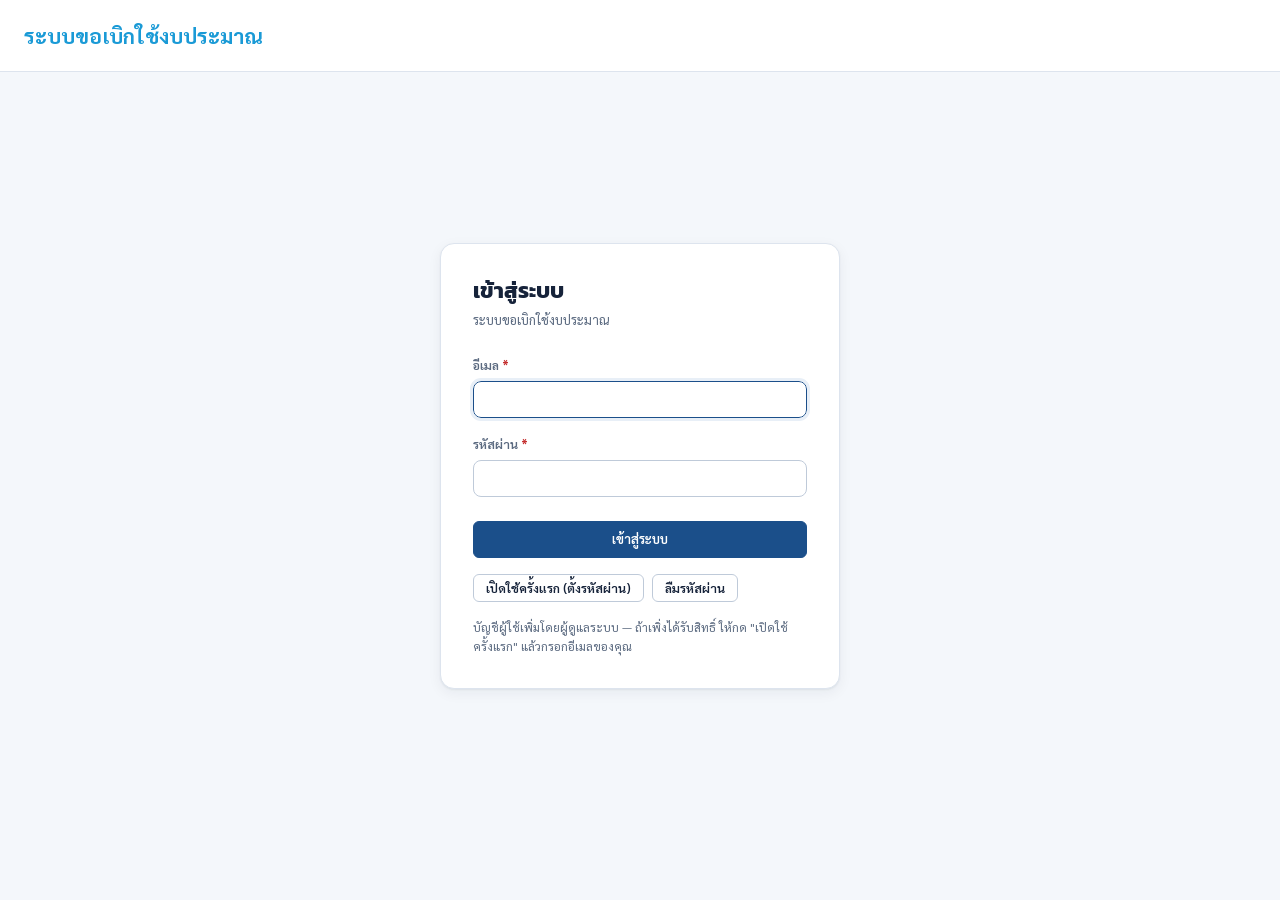
<file: index.html>
<!doctype html>
<html lang="th" data-theme="light">
<head>
  <meta charset="utf-8">
  <meta name="viewport" content="width=device-width, initial-scale=1">
  <title>ระบบขอเบิกใช้งบประมาณ</title>
  <!-- เปลี่ยนเลขนี้ (และ ?v= ด้านล่าง) ทุกครั้งที่ขึ้นเว็บ เพื่อให้เบราว์เซอร์โหลดเวอร์ชันใหม่เอง -->
  <meta name="app-version" content="2026.11.20-1">
  <link rel="preconnect" href="https://fonts.googleapis.com">
  <link rel="preconnect" href="https://fonts.gstatic.com" crossorigin>
  <link rel="stylesheet" href="https://fonts.googleapis.com/css2?family=Kanit:wght@400;500;600;700&family=Sarabun:wght@400;500;600;700&family=IBM+Plex+Mono:wght@400;500;600&display=swap">
  <link rel="stylesheet" href="css/style.css?v=2026.11.20-1">
</head>
<body>
  <header class="topbar no-print">
    <button type="button" class="icon-btn menu-toggle" id="menuToggle" aria-label="เปิดเมนู" aria-expanded="false">
      <svg viewBox="0 0 24 24" width="22" height="22" aria-hidden="true"><path d="M4 7h16M4 12h16M4 17h16" stroke="currentColor" stroke-width="2" stroke-linecap="round"/></svg>
    </button>
    <a class="brand" href="#/">ระบบขอเบิกใช้งบประมาณ</a>
    <div class="user-menu">
      <button type="button" class="user-btn" id="userBtn" aria-haspopup="menu" aria-expanded="false">
        <span class="avatar" aria-hidden="true">
          <svg viewBox="0 0 24 24" width="18" height="18"><circle cx="12" cy="8" r="4" fill="none" stroke="currentColor" stroke-width="1.8"/><path d="M4.5 20c1.2-3.6 4-5.5 7.5-5.5s6.3 1.9 7.5 5.5" fill="none" stroke="currentColor" stroke-width="1.8" stroke-linecap="round"/></svg>
        </span>
        <span class="user-text"><strong id="userName"></strong><small id="userPos"></small></span>
        <svg class="chevron" viewBox="0 0 24 24" width="16" height="16" aria-hidden="true"><path d="M6 9l6 6 6-6" fill="none" stroke="currentColor" stroke-width="2" stroke-linecap="round" stroke-linejoin="round"/></svg>
      </button>
      <div class="user-dropdown" id="userMenu" role="menu" hidden></div>
    </div>
  </header>
  <div class="layout">
    <aside class="sidebar no-print" id="sidebar">
      <div class="nav-label">NAVIGATION</div>
      <nav id="nav"></nav>
      <p class="sidebar-note">ต้นแบบเวอร์ชันใหม่ (v2) — ข้อมูลเก็บในเบราว์เซอร์นี้เท่านั้น · <a href="v1/">เปิดเวอร์ชันเดิม</a></p>
    </aside>
    <main id="app"></main>
  </div>
  <script src="js/config.js?v=2026.11.20-1"></script>
  <script src="js/remote.js?v=2026.11.20-1"></script>
  <script src="js/app.js?v=2026.11.20-1"></script>
</body>
</html>
</file>
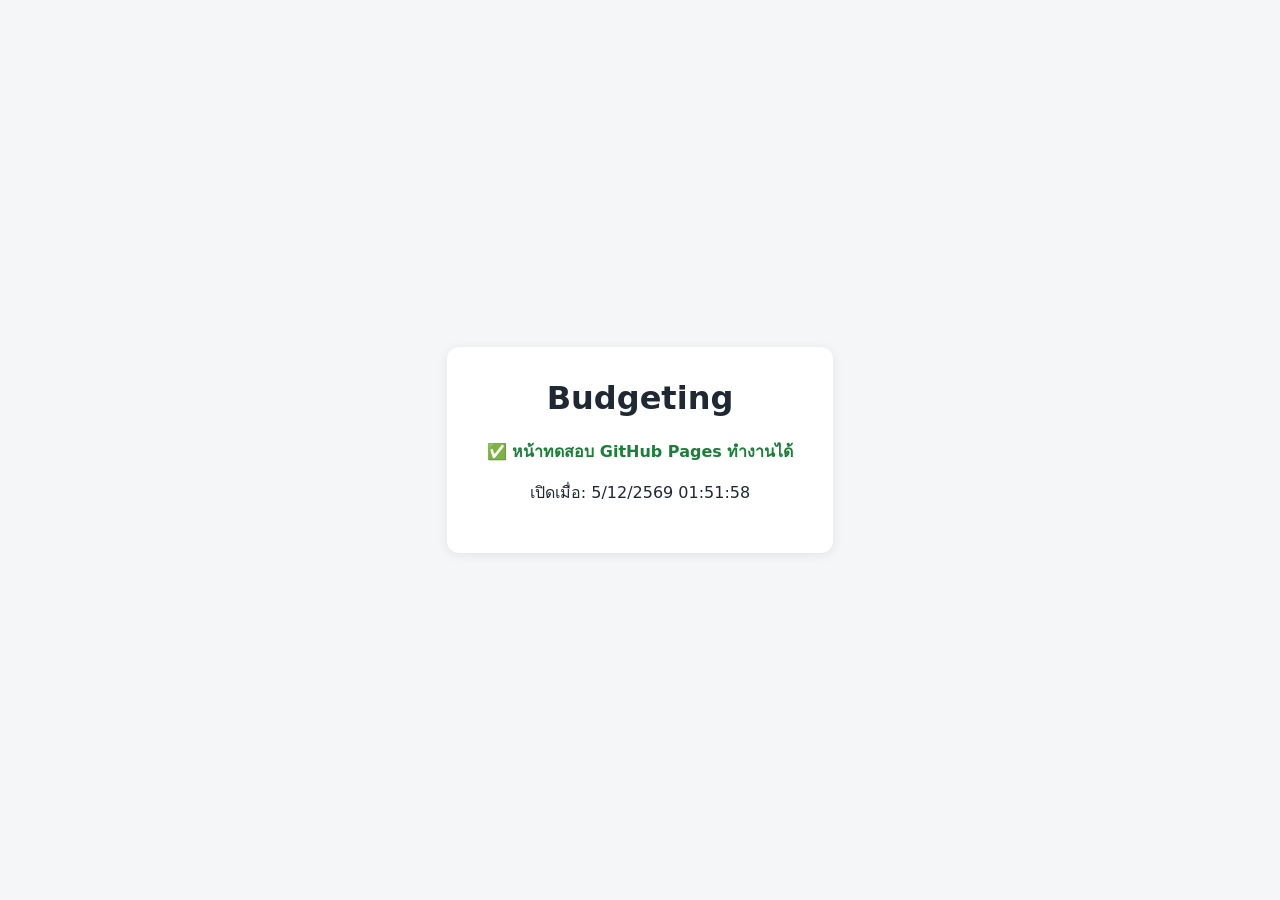
<file: test.html>
<!doctype html>
<html lang="th">
<head>
  <meta charset="utf-8">
  <meta name="viewport" content="width=device-width, initial-scale=1">
  <title>Budgeting Test Page</title>
  <style>
    body { font-family: system-ui, sans-serif; margin: 0; min-height: 100vh; display: grid; place-items: center; background: #f4f6f8; color: #1f2933; }
    main { background: #fff; padding: 2rem 2.5rem; border-radius: 12px; box-shadow: 0 2px 12px rgba(0,0,0,.08); text-align: center; }
    h1 { margin-top: 0; }
    .ok { color: #1a7f37; font-weight: 600; }
  </style>
</head>
<body>
  <main>
    <h1>Budgeting</h1>
    <p class="ok">✅ หน้าทดสอบ GitHub Pages ทำงานได้</p>
    <p id="time"></p>
  </main>
  <script>
    document.getElementById('time').textContent = 'เปิดเมื่อ: ' + new Date().toLocaleString('th-TH');
  </script>
</body>
</html>
</file>
<file: css/style.css>
/*
 * Design tokens — ภาษาออกแบบตาม docs/STYLE.md (ธีมสว่างอย่างเดียว)
 * - ฟอนต์: Sarabun เนื้อความ · Kanit หัวข้อ/ตัวเลขเด่น · IBM Plex Mono รหัส
 * - ตัวอักษร: ชื่อหน้า 22px · หัวข้อย่อย 18px · หัวแผง 16.5px · เนื้อหา/ตาราง/เมนู 13px · ป้ายเล็ก 12px
 * - ระยะห่าง: 8-point grid (4 / 8 / 12 / 16 / 24 / 32 / 48px)
 * ห้ามใช้ hex ตรงๆ ใน component ใหม่ถ้ามี token — ต้องการสีใหม่ให้ถามผู้ใช้ก่อน
 */
:root {
  /* สีหลัก (ชื่อตามคู่มือ + ชื่อเดิมของไฟล์นี้ชี้ไปที่ค่าเดียวกัน) */
  --paper: #F4F7FB;
  --surface: #FFFFFF;
  --surface-2: #EDF2F8;
  --ink: #16233A;
  --ink-soft: #5B6A80;
  --line: #DDE4EE;
  --line-strong: #BFCAD9;
  --brand: #1B4F8A;
  --brand-soft: #E8EFF7;
  --decision: #8E6B1C;
  --decision-soft: #F6EFDC;
  --shadow: 0 1px 2px rgba(22, 35, 58, .06), 0 4px 14px rgba(22, 35, 58, .06);
  /* สีประจำสาย (ใช้เป็นแท็ก) */
  --rd: #1B4F8A;
  --prod: #0E6E7F;
  --main-dept: #6B4FA0;
  /* app shell: เมนูซ้ายที่เลือก ไอคอนผู้ใช้ ปุ่มกลับ ชื่อระบบ */
  --app-accent: #2563EB;
  --app-accent-soft: #EAF1FE;
  --app-brand-text: #1A9AD6;
  /* สีสถานะ (ป้าย pill) */
  --ok: #15803D;
  --ok-bg: #E3F6EC;
  --warn: #B45309;
  --warn-bg: #FFF1D6;
  --bad: #C53030;
  --bad-bg: #FDE8E8;
  --danger: #9B2C2C;

  /* ชื่อเดิมที่ทั้งไฟล์ใช้อยู่ → map ไปที่ token ด้านบน */
  --bg: var(--paper);
  --heading: var(--ink);
  --text: var(--ink);
  --text-2: var(--ink-soft);
  --muted: var(--ink-soft);
  --border: var(--line);
  --border-strong: var(--line-strong);
  --primary: var(--brand);
  --primary-hover: var(--brand);
  --primary-soft: var(--brand-soft);
  --primary-text: #ffffff;
  --capex: var(--main-dept);
  --cbs: var(--prod);
  --used: var(--bad);
  --reserved: #e7a23b;
  --track: var(--surface-2);

  --font-body: "Sarabun", "Noto Sans Thai", sans-serif;
  --font-head: "Kanit", "Sarabun", "Noto Sans Thai", sans-serif;
  --font-mono: "IBM Plex Mono", ui-monospace, monospace;

  --fs-xs: 12px;
  --fs-sm: 12.5px;
  --fs-base: 13px;
  --fs-md: 16.5px;
  --fs-h2: 18px;
  --fs-lg: 22px;
  --fs-xl: 28px;

  --s-1: 4px;
  --s-2: 8px;
  --s-3: 12px;
  --s-4: 16px;
  --s-5: 24px;
  --s-6: 32px;
  --s-7: 48px;

  --radius: 14px;
  --radius-sm: 8px;
  --radius-btn: 6px;
  --control-h: 37px;
  --sidebar-w: 216px;
  --topbar-h: 72px;
}

* { box-sizing: border-box; }
[hidden] { display: none !important; }
body {
  margin: 0;
  font-family: var(--font-body);
  font-size: var(--fs-base);
  line-height: 1.6;
  background: var(--bg);
  color: var(--text);
  -webkit-font-smoothing: antialiased;
}
a { color: var(--primary); }
strong { font-weight: 600; }

/* ---------- top bar ---------- */
.topbar {
  position: sticky; top: 0; z-index: 30;
  display: flex; align-items: center; gap: var(--s-3);
  height: var(--topbar-h); padding: 0 var(--s-5);
  background: var(--surface); border-bottom: 1px solid var(--border);
}
.brand { font-weight: 700; font-size: 18px; color: var(--brand); text-decoration: none; }
.icon-btn {
  display: none; background: none; border: 0; padding: var(--s-1); border-radius: var(--radius-sm); color: var(--text); cursor: pointer;
}
.icon-btn:hover { background: var(--surface-2); }
.user-menu { position: relative; margin-left: auto; }
.user-btn {
  display: flex; align-items: center; gap: var(--s-3); padding: var(--s-1) var(--s-2); border: 0; border-radius: var(--radius-sm);
  background: none; font: inherit; color: var(--text); cursor: pointer; text-align: left;
}
.user-btn:hover { background: var(--surface-2); }
.avatar { display: grid; place-items: center; width: 32px; height: 32px; border-radius: 50%; background: var(--primary-soft); color: var(--primary); }
.user-text { display: flex; flex-direction: column; line-height: 1.35; }
.user-text strong { font-size: var(--fs-sm); color: var(--heading); }
.user-text small { font-size: var(--fs-xs); color: var(--muted); }
.chevron { color: var(--muted); }
.user-dropdown {
  position: absolute; right: 0; top: calc(100% + var(--s-2)); min-width: 264px; padding: var(--s-2);
  background: var(--surface); border: 1px solid var(--border); border-radius: var(--radius);
  box-shadow: 0 12px 32px rgba(17, 24, 39, .1);
}
.user-dropdown .menu-label { padding: var(--s-1) var(--s-2); font-size: var(--fs-xs); color: var(--muted); }
.user-dropdown button {
  display: flex; flex-direction: column; width: 100%; padding: var(--s-2); border: 0; border-radius: var(--radius-sm);
  background: none; font: inherit; color: var(--text); text-align: left; cursor: pointer; line-height: 1.4;
}
.user-dropdown button:hover { background: var(--surface-2); }
.user-dropdown button[aria-checked="true"] { background: var(--primary-soft); }
.user-dropdown button small { color: var(--muted); font-size: var(--fs-xs); }
.user-dropdown hr { border: 0; border-top: 1px solid var(--border); margin: var(--s-2) 0; }
.user-dropdown .danger { color: var(--bad); flex-direction: row; }

/* ---------- layout ---------- */
.layout { display: flex; min-height: calc(100vh - var(--topbar-h)); }
.sidebar {
  flex: none; width: var(--sidebar-w); padding: var(--s-4) var(--s-3); background: var(--surface);
  border-right: 1px solid var(--border);
  position: sticky; top: var(--topbar-h); height: calc(100vh - var(--topbar-h)); overflow-y: auto;
  display: flex; flex-direction: column;
}
.nav-label { padding: 0 var(--s-3) var(--s-2); font-size: 11px; font-weight: 600; letter-spacing: .06em; color: var(--muted); }
#nav { display: flex; flex-direction: column; gap: var(--s-1); }
#nav a {
  display: flex; align-items: center; gap: var(--s-3); height: 40px; padding: 0 var(--s-3); border-radius: var(--radius-sm);
  color: var(--text-2); text-decoration: none;
}
#nav a svg { flex: none; color: var(--muted); }
#nav a > span { flex: 1; display: flex; align-items: center; gap: var(--s-2); min-width: 0; }
#nav a:hover { background: var(--surface-2); color: var(--text); }
#nav a.active { background: var(--primary-soft); color: var(--primary); font-weight: 600; }
#nav a.active svg { color: var(--primary); }
#nav .count {
  margin-left: auto; min-width: 20px; height: 20px; padding: 0 6px; border-radius: 999px; line-height: 20px;
  background: var(--bad); color: #fff; font-size: 11px; font-weight: 600; text-align: center;
}
.sidebar-note { margin: auto 0 0; padding: 0 var(--s-3); font-size: var(--fs-xs); color: var(--muted); line-height: 1.5; }

main { flex: 1; min-width: 0; padding: var(--s-6) var(--s-6) var(--s-7); }
.backdrop { display: none; }

/* ---------- headings ---------- */
h1, h2, h3 { color: var(--heading); line-height: 1.35; }
h1 { font-size: var(--fs-lg); font-weight: 700; margin: 0 0 var(--s-4); }
h2 { font-size: var(--fs-md); font-weight: 600; margin: var(--s-6) 0 var(--s-3); }
h3 { font-size: var(--fs-base); font-weight: 600; }
.page-head { display: flex; flex-wrap: wrap; justify-content: space-between; align-items: center; gap: var(--s-4); margin-bottom: var(--s-5); }
.page-head h1 { margin: 0; }
.pill {
  display: inline-block; padding: 2px var(--s-3); border-radius: 999px; font-size: var(--fs-xs);
  background: var(--surface-2); border: 1px solid var(--border); color: var(--text-2);
}
.muted { color: var(--muted); }
.right { text-align: right; }
.nowrap { white-space: nowrap; }
.center { text-align: center; }
.neg { color: var(--bad); font-weight: 600; }
.pos { color: var(--ok); font-weight: 600; }

/* ---------- tabs ---------- */
.tabs { display: flex; gap: var(--s-5); border-bottom: 1px solid var(--border); margin-bottom: var(--s-5); }
.tabs a {
  padding: var(--s-2) 0 var(--s-3); margin-bottom: -1px; text-decoration: none; color: var(--muted);
  font-size: var(--fs-base); font-weight: 500; border-bottom: 2px solid transparent;
}
.tabs a:hover { color: var(--text); }
.tabs a.active { color: var(--heading); font-weight: 600; border-bottom-color: var(--heading); }
.tabs .tab-count { font-size: var(--fs-xs); color: var(--muted); font-weight: 400; margin-left: var(--s-1); }

/* ---------- filter bar ---------- */
.filters { display: grid; gap: var(--s-4); grid-template-columns: repeat(3, minmax(0, 1fr)) auto; margin-bottom: var(--s-5); }
.input-wrap { position: relative; }
.input-wrap svg { position: absolute; top: 50%; transform: translateY(-50%); color: var(--muted); pointer-events: none; }
.input-wrap .lead { left: var(--s-3); }
.input-wrap .trail { right: var(--s-3); }
.input-wrap input { padding-left: 36px; }
.input-wrap select { padding-right: 36px; }

/* ---------- cards ---------- */
.card { background: var(--surface); border: 1px solid var(--border); border-radius: var(--radius); padding: var(--s-5); }
.grid { display: grid; gap: var(--s-5); grid-template-columns: repeat(auto-fill, minmax(304px, 1fr)); }
.stack > * + * { margin-top: var(--s-4); }

.budget-card { padding: 0; display: flex; flex-direction: column; overflow: hidden; }
.budget-card .card-head {
  display: flex; justify-content: space-between; align-items: flex-start; gap: var(--s-3);
  padding: var(--s-4) var(--s-5); border-bottom: 1px solid var(--border);
}
.budget-card h3 { margin: 0; font-size: var(--fs-md); font-weight: 600; }
.budget-card .code { color: var(--muted); font-size: var(--fs-sm); margin-top: 2px; }
.budget-card .card-body { padding: var(--s-4) var(--s-5) var(--s-3); flex: 1; }
.budget-card .card-sub { margin: 0 0 var(--s-3); color: var(--muted); font-size: var(--fs-sm); }
.budget-card .usage-strip { background: var(--surface-2); padding: var(--s-3) var(--s-5); }
.budget-card .card-foot { display: flex; flex-wrap: wrap; gap: var(--s-2); padding: var(--s-4) var(--s-5); }

.badge {
  display: inline-block; padding: 0 var(--s-2); border-radius: 999px; font-size: var(--fs-xs); font-weight: 600; line-height: 20px;
  border: 1px solid currentColor; white-space: nowrap; vertical-align: middle;
}
.badge.lg { padding: 2px var(--s-3); font-size: var(--fs-xs); }
.badge.CAPEX { color: var(--capex); }
.badge.CBS { color: var(--cbs); }
.badge.pending, .badge.memo { color: var(--warn); }
.badge.approved { color: var(--ok); }
.badge.rejected, .badge.cancelled { color: var(--bad); }

.kv { display: grid; grid-template-columns: auto 1fr; gap: var(--s-2) var(--s-4); margin: 0; align-items: baseline; }
.kv dt { color: var(--muted); font-size: var(--fs-sm); }
.kv dd { margin: 0; text-align: right; font-variant-numeric: tabular-nums; }
.kv dd.big { font-weight: 600; font-size: var(--fs-md); color: var(--heading); }
.kv.compact { gap: var(--s-1) var(--s-4); }

.bar { display: flex; height: 6px; border-radius: 3px; overflow: hidden; background: var(--track); }
.bar .used { background: var(--used); }
.bar .reserved { background: var(--reserved); }
.legend { display: flex; flex-wrap: wrap; gap: var(--s-1) var(--s-4); margin-top: var(--s-2); font-size: var(--fs-xs); color: var(--muted); }
.legend span { display: inline-flex; align-items: center; gap: 6px; }
.legend i { display: inline-block; width: 10px; height: 10px; border-radius: 2px; }
.legend .l-used { background: var(--used); }
.legend .l-reserved { background: var(--reserved); }
.legend .l-left { background: var(--track); border: 1px solid var(--border-strong); }

/* ---------- tables ---------- */
table { width: 100%; border-collapse: collapse; background: var(--surface); }
th, td { padding: var(--s-3) var(--s-4); border-bottom: 1px solid var(--border); text-align: left; vertical-align: top; }
th {
  padding-top: var(--s-2); padding-bottom: var(--s-2);
  font-size: var(--fs-xs); color: var(--muted); font-weight: 600; background: var(--surface-2); white-space: nowrap;
}
td .muted, td small { display: block; font-size: var(--fs-xs); line-height: 1.5; }
td .badge { margin-top: 2px; }
tbody tr:last-child td { border-bottom: 0; }
tbody tr:hover td { background: #fafbfc; }
td.num, th.num { text-align: right; font-variant-numeric: tabular-nums; white-space: nowrap; }
tfoot td { border-top: 1px solid var(--border); border-bottom: 0; }
.table-wrap { overflow-x: auto; border: 1px solid var(--border); border-radius: var(--radius); background: var(--surface); }
.parent-row td, .parent-row:hover td { background: var(--surface-2); font-weight: 600; }

/* ---------- forms ---------- */
form .row { display: grid; gap: 0 var(--s-4); grid-template-columns: repeat(auto-fit, minmax(224px, 1fr)); }
label.field, .field { display: flex; flex-direction: column; gap: 6px; margin-bottom: var(--s-4); }
label.field > span, .field > span { color: var(--text-2); font-size: var(--fs-sm); font-weight: 500; }
input, select, textarea {
  font: inherit; font-size: var(--fs-base); min-height: var(--control-h); padding: var(--s-2) var(--s-3);
  border: 1px solid var(--border-strong); border-radius: var(--radius-sm);
  background: var(--surface); color: var(--text); width: 100%;
}
input[type="checkbox"], input[type="radio"] { min-height: 0; width: 16px; height: 16px; padding: 0; accent-color: var(--primary); }
input:disabled, select:disabled, textarea:disabled { background: var(--surface-2); color: var(--muted); border-color: var(--border); cursor: not-allowed; }
input::placeholder, textarea::placeholder { color: #9ca3af; }
select { appearance: none; -webkit-appearance: none; }
input:focus, select:focus, textarea:focus { outline: 3px solid #dbe6ff; outline-offset: 0; border-color: var(--primary); }
textarea { min-height: 80px; resize: vertical; }
fieldset { border: 1px solid var(--border); border-radius: var(--radius); padding: var(--s-4) var(--s-4) 0; margin: 0 0 var(--s-4); min-width: 0; }
legend { padding: 0 var(--s-2); font-size: var(--fs-base); font-weight: 600; color: var(--heading); }
.select-wrap { position: relative; }
.select-wrap::after {
  content: ""; position: absolute; right: 14px; top: 50%; width: 6px; height: 6px; margin-top: -4px;
  border-right: 1.5px solid var(--muted); border-bottom: 1.5px solid var(--muted); transform: rotate(45deg); pointer-events: none;
}
.small-note { font-size: var(--fs-xs); margin: calc(var(--s-2) * -1) 0 var(--s-4); }
.check-field .check { display: flex; align-items: center; gap: var(--s-2); height: var(--control-h); color: var(--text); font-weight: 400; font-size: var(--fs-base); }
.out {
  display: flex; align-items: center; justify-content: flex-end; min-height: var(--control-h); padding: var(--s-2) var(--s-3);
  border: 1px dashed var(--border-strong); border-radius: var(--radius-sm); background: var(--surface-2); font-variant-numeric: tabular-nums;
}
.out.strong { font-weight: 600; color: var(--heading); }

.edit-table td { padding: var(--s-1) var(--s-2); vertical-align: middle; }
.edit-table th { padding-left: var(--s-2); padding-right: var(--s-2); }
.edit-table input, .edit-table select { min-height: 32px; padding: var(--s-1) var(--s-2); font-size: var(--fs-sm); }
.edit-table input:disabled { background: var(--surface-2); color: var(--muted); }
.edit-table tbody tr:hover td { background: transparent; }
.edit-table .parent-row input[name="itName"], .edit-table .parent-row input[name="itCode"] { font-weight: 600; }
.table-actions { margin: var(--s-3) 0 var(--s-4); align-items: center; }
.lines-table tfoot td { background: var(--surface-2); font-variant-numeric: tabular-nums; padding-top: var(--s-2); padding-bottom: var(--s-2); }
.lines-table .line-no { color: var(--muted); text-align: center; }
.lines-table .ln-total { white-space: nowrap; }

/* ---------- buttons ---------- */
.btn {
  display: inline-flex; align-items: center; justify-content: center; gap: 6px; height: 36px; padding: 0 var(--s-4);
  font: inherit; font-size: var(--fs-base); font-weight: 500; border-radius: var(--radius-sm); cursor: pointer; white-space: nowrap;
  border: 1px solid var(--border-strong); background: var(--surface); color: var(--text); text-decoration: none;
}
.btn:hover { background: var(--surface-2); }
.btn.primary { background: var(--primary); border-color: var(--primary); color: var(--primary-text); font-weight: 600; }
.btn.primary:hover { background: var(--primary-hover); }
.btn.ok { background: var(--ok); border-color: var(--ok); color: #fff; font-weight: 600; }
.btn.bad { border-color: #f0b4b4; color: var(--bad); }
.btn.bad:hover { background: #fdf2f2; }
.btn.small { height: 28px; padding: 0 var(--s-3); font-size: var(--fs-sm); }
.btn.tall { height: var(--control-h); padding: 0 var(--s-5); }
.actions { display: flex; flex-wrap: wrap; gap: var(--s-2); margin-top: var(--s-4); }
button.link { background: none; border: 0; padding: 0; color: var(--primary); cursor: pointer; font: inherit; text-decoration: underline; }

/* ---------- alerts & misc ---------- */
.alert { padding: var(--s-3) var(--s-4); border-radius: var(--radius-sm); margin-bottom: var(--s-4); border: 1px solid; font-size: var(--fs-base); }
.alert.error { color: var(--bad); background: #fdf2f2; border-color: #f5c2c2; }
.alert.info { color: #1e40af; background: var(--primary-soft); border-color: #c7d7fe; }
.alert.success { color: var(--ok); background: #eef8f1; border-color: #bfe3c9; }
.alert.warn { color: var(--warn); background: #fff7ec; border-color: #f6d4a8; }
.empty { text-align: center; color: var(--muted); padding: var(--s-7) var(--s-4); }

/* ---------- back link ---------- */
.back-bar { margin: calc(var(--s-4) * -1) 0 var(--s-2); }
.back-link {
  display: inline-flex; align-items: center; gap: var(--s-1); height: 28px; padding: 0 var(--s-2) 0 var(--s-1); margin-left: calc(var(--s-1) * -1);
  border-radius: var(--radius-sm); color: var(--muted); text-decoration: none; font-size: var(--fs-sm); max-width: 100%;
  white-space: nowrap; overflow: hidden; text-overflow: ellipsis;
}
.back-link:hover { background: var(--surface); color: var(--primary); }
.back-link svg { flex: none; }

/* ---------- detail pages ---------- */
.detail-head { align-items: flex-end; }
.eyebrow { display: flex; flex-wrap: wrap; align-items: center; gap: 6px; color: var(--muted); font-size: var(--fs-sm); margin-bottom: var(--s-1); }
.detail-head h1 { display: flex; flex-wrap: wrap; align-items: center; gap: var(--s-3); }
.head-actions { display: flex; flex-wrap: wrap; gap: var(--s-2); }
.detail-layout { display: grid; grid-template-columns: minmax(0, 1fr) 320px; gap: var(--s-5); align-items: start; }
.detail-main > h2:first-of-type { margin-top: var(--s-6); }
.detail-side { position: sticky; top: calc(var(--topbar-h) + var(--s-4)); display: flex; flex-direction: column; gap: var(--s-4); }
.facts { display: grid; grid-template-columns: repeat(auto-fill, minmax(168px, 1fr)); gap: var(--s-4) var(--s-5); }
.fact { display: flex; flex-direction: column; gap: 2px; min-width: 0; }
.fact > span { font-size: var(--fs-xs); color: var(--muted); }
.fact > strong { font-weight: 500; color: var(--heading); overflow-wrap: anywhere; }
.fact small { display: block; font-weight: 400; color: var(--muted); font-size: var(--fs-xs); }
.fact.wide { grid-column: 1 / -1; padding-top: var(--s-4); border-top: 1px solid var(--border); }
.fact.wide > strong { font-weight: 400; color: var(--text); }
.total-card > .muted { font-size: var(--fs-sm); }
.total-card .total-amount { font-size: var(--fs-xl); font-weight: 700; color: var(--heading); font-variant-numeric: tabular-nums; line-height: 1.3; margin: 2px 0 var(--s-1); }
.total-card .total-amount small { font-size: var(--fs-base); font-weight: 400; color: var(--muted); }
.total-amount.neg { color: var(--bad); }
.total-split { display: flex; flex-wrap: wrap; gap: var(--s-1) var(--s-4); color: var(--muted); font-size: var(--fs-xs); }
.paid-bar { margin-top: var(--s-4); }
.side-title { margin: 0 0 var(--s-4); font-size: var(--fs-base); }
.count-note { font-weight: 400; font-size: var(--fs-sm); }

.timeline { list-style: none; margin: 0; padding: 0; }
.timeline li { position: relative; display: flex; gap: var(--s-3); padding-bottom: var(--s-4); font-size: var(--fs-sm); line-height: 1.5; }
.timeline li:last-child { padding-bottom: 0; }
.timeline li strong { color: var(--heading); font-weight: 600; }
.timeline .muted { font-size: var(--fs-xs); }
.timeline li:not(:last-child)::before { content: ""; position: absolute; left: 5px; top: 16px; bottom: 0; width: 2px; background: var(--border); }
.timeline .tl-dot { flex: none; width: 12px; height: 12px; margin-top: 4px; border-radius: 50%; background: var(--border-strong); border: 2px solid var(--surface); box-shadow: 0 0 0 1px var(--border-strong); }
.timeline .done .tl-dot { background: var(--primary); box-shadow: 0 0 0 1px var(--primary); }
.timeline .approved .tl-dot { background: var(--ok); box-shadow: 0 0 0 1px var(--ok); }
.timeline .rejected .tl-dot { background: var(--bad); box-shadow: 0 0 0 1px var(--bad); }
.timeline .current .tl-dot { background: var(--warn); box-shadow: 0 0 0 3px #fbe3c0; }
.timeline .tl-note { margin-top: 2px; color: var(--text-2); font-size: var(--fs-xs); }
.decision { border-top: 1px solid var(--border); padding-top: var(--s-4); margin-top: var(--s-4); }
.decision .field { margin-bottom: var(--s-3); }
.decision-actions { display: grid; grid-template-columns: 1fr; gap: var(--s-2); }

.stats { display: grid; grid-template-columns: 1fr 1fr; gap: var(--s-2); }
.stat { display: flex; flex-direction: column; gap: 2px; padding: var(--s-3); border-radius: var(--radius-sm); background: var(--surface-2); }
.stat strong { font-size: var(--fs-md); color: var(--heading); font-variant-numeric: tabular-nums; line-height: 1.4; }
.stat span { font-size: var(--fs-xs); color: var(--muted); line-height: 1.4; }
.stat.warn strong { color: var(--warn); }
.stat.bad strong { color: var(--bad); }

/* ---------- payments & plans ---------- */
.pay-form { margin-top: var(--s-5); padding-top: var(--s-4); border-top: 1px dashed var(--border-strong); }
.pay-form h3 { margin: 0 0 var(--s-3); }
.pay-form .row { grid-template-columns: repeat(auto-fit, minmax(152px, 1fr)); }
.pay-table { min-width: 720px; }
.pay-table th, .pay-table td { white-space: nowrap; }
.pay-table input { min-width: 112px; }
.choice { display: grid; grid-template-columns: repeat(auto-fit, minmax(224px, 1fr)); gap: var(--s-3); margin-bottom: var(--s-4); }
.choice-opt {
  display: flex; gap: var(--s-3); align-items: flex-start; padding: var(--s-3) var(--s-4);
  border: 1px solid var(--border-strong); border-radius: var(--radius-sm); cursor: pointer; background: var(--surface);
}
.choice-opt:has(input:checked) { border-color: var(--primary); background: var(--primary-soft); }
.choice-opt input { margin-top: 4px; flex: none; }
.choice-opt span { display: flex; flex-direction: column; line-height: 1.5; }
.choice-opt strong { color: var(--heading); }
.choice-opt small { color: var(--muted); font-size: var(--fs-xs); }
.plan-tools { display: flex; flex-wrap: wrap; align-items: center; gap: var(--s-2); font-size: var(--fs-xs); }
#planBox { margin-bottom: var(--s-4); }
.plan-list ol { list-style: none; margin: 0 0 var(--s-4); padding: 0; display: grid; gap: var(--s-1); }
.plan-list li {
  display: grid; grid-template-columns: 136px 120px 1fr auto; gap: var(--s-3); align-items: center;
  padding: var(--s-2) var(--s-3); border-radius: var(--radius-sm); background: var(--surface-2); font-size: var(--fs-sm);
}
.plan-list .num-cell { text-align: right; font-variant-numeric: tabular-nums; }

/* ---------- เอกสารการเบิกขอใช้งบประมาณ (ขนาดตามกระดาษ A4) ---------- */
.doc {
  background: #fff; color: #000; max-width: 210mm; margin: 0 auto; padding: 18mm 16mm;
  border: 1px solid var(--border); border-radius: 4px; font-size: 13px; line-height: 1.5;
}
.doc h1, .doc h2 { color: #000; }
.doc header { display: flex; justify-content: space-between; align-items: flex-start; border-bottom: 2px solid #000; padding-bottom: var(--s-2); margin-bottom: var(--s-4); }
.doc h1 { font-size: 20px; margin: 0; }
.doc .docno { text-align: right; }
.doc .docno strong { font-size: var(--fs-md); }
.doc table { background: transparent; }
.doc th, .doc td { border: 1px solid #555; padding: 4px 8px; font-size: 13px; }
.doc th { background: #eee; color: #000; white-space: normal; }
.doc tbody tr:hover td { background: transparent; }
/* เอกสารที่พิมพ์ต้องมีเส้นครบทุกช่อง รวมแถวสุดท้าย (กฎทั่วไป tbody tr:last-child td ซ่อนเส้นล่างของตารางในหน้าเว็บ) */
.doc tbody tr:last-child td { border-bottom: 1px solid #555; }
.doc td small, .doc td .muted { display: inline; font-size: 12px; }
.doc .section { margin: var(--s-4) 0; }
.doc .section h2 { font-size: 14px; margin: 0 0 6px; }
.doc .signs { display: grid; grid-template-columns: repeat(auto-fit, minmax(140px, 220px)); justify-content: space-around; gap: var(--s-4); margin-top: var(--s-6); text-align: center; }
.doc .signs .line { border-bottom: 1px dotted #000; height: 40px; margin-bottom: var(--s-1); }
.doc .stamp { display: inline-block; border: 2px solid var(--ok); color: var(--ok); padding: 2px 10px; font-weight: 700; transform: rotate(-4deg); }
.doc .note { font-size: 12px; color: #444; margin-top: var(--s-5); }
.doc .doc-sub { font-size: 15px; font-weight: 600; margin-top: 2px; }
.doc .doc-two { display: grid; grid-template-columns: 1fr 1fr; gap: var(--s-3); }
.doc .doc-two th[colspan] { text-align: left; }
.doc .doc-two tbody th { width: 62%; }
.doc .num-cell { display: block; text-align: right; font-variant-numeric: tabular-nums; }
.doc .center { text-align: center; font-size: 15px; }
.doc .signs small { color: #444; }
.doc .neg { color: #b00; }

/* พิมพ์: margin 0 ทำให้เบราว์เซอร์ไม่พิมพ์วันที่ / ชื่อหน้า / URL (header-footer) — เว้นขอบด้วย padding ของเอกสาร ซ้ำทุกหน้าด้วย box-decoration-break */
@page { size: A4; margin: 0; }
@media print {
  .no-print, .alert { display: none !important; }
  body { background: #fff; }
  .layout { display: block; }
  main { padding: 0; }
  .doc {
    border: 0; max-width: none; border-radius: 0; margin: 0;
    padding: 14mm 18mm;
    -webkit-box-decoration-break: clone; box-decoration-break: clone;
  }
}

/* ---------- request form ---------- */
.page-sub { margin-top: var(--s-1); color: var(--text-2); display: flex; align-items: center; gap: var(--s-2); flex-wrap: wrap; }
.form-main { display: flex; flex-direction: column; gap: var(--s-5); }
.form-section { padding: var(--s-5); }
.form-section .side-title { margin: var(--s-5) 0 var(--s-3); }
.form-section .side-title:first-of-type { margin-top: 0; }
.section-head { display: flex; align-items: center; justify-content: space-between; gap: var(--s-3); margin-bottom: var(--s-4); padding-bottom: var(--s-3); border-bottom: 1px solid var(--border); }
.section-title { margin: 0; display: flex; align-items: center; gap: var(--s-3); font-size: var(--fs-md); }
.step { display: inline-grid; place-items: center; width: 24px; height: 24px; border-radius: 50%; background: var(--primary-soft); color: var(--primary); font-size: var(--fs-xs); font-weight: 600; }
.form-grid { display: grid; grid-template-columns: repeat(2, minmax(0, 1fr)); gap: 0 var(--s-5); }
.form-grid .full { grid-column: 1 / -1; }
.form-grid textarea { min-height: 96px; }
.item-hint { margin: calc(var(--s-2) * -1) 0 var(--s-4); font-size: var(--fs-sm); color: var(--text-2); }
.item-hint:empty { display: none; }
.po-inline { display: flex; gap: var(--s-2); align-items: stretch; }
.po-inline input[name="poNo"] { flex: 1; min-width: 0; }
.chip { display: inline-flex; align-items: center; gap: var(--s-2); height: var(--control-h); padding: 0 var(--s-3); border: 1px solid var(--border-strong); border-radius: var(--radius-sm); background: var(--surface); white-space: nowrap; cursor: pointer; color: var(--text); font-weight: 400; font-size: var(--fs-base); }
.chip:has(input:checked) { border-color: var(--primary); background: var(--primary-soft); }
.lines-table td { padding: var(--s-2); }
.lines-table tbody input:not([type="checkbox"]), .lines-table tbody select { min-height: var(--control-h); font-size: var(--fs-base); }
.lines-table tbody input[type="checkbox"] { width: 18px; height: 18px; }
.lines-table tfoot td { padding: var(--s-3) var(--s-2); }
.req-form .side-actions { flex-direction: column; margin-top: var(--s-5); }
.req-form .side-actions .btn { width: 100%; }
.form-tip .muted { margin: 0; font-size: var(--fs-sm); }
@media (max-width: 1100px) {
  .req-form .detail-side { order: 0; }
}
@media (max-width: 600px) {
  .form-section { padding: var(--s-4); }
  .form-grid { grid-template-columns: minmax(0, 1fr); }
  .po-inline { flex-direction: column; }
}

/* ---------- dashboard ---------- */
.dash-filters { display: grid; grid-template-columns: repeat(3, minmax(9rem, 12rem)); gap: var(--s-3); }
.dash-filters .field { margin: 0; }
.kpis { display: grid; grid-template-columns: repeat(4, minmax(0, 1fr)); gap: var(--s-4); margin-bottom: var(--s-4); }
.kpi { display: flex; flex-direction: column; gap: var(--s-1); padding: var(--s-4) var(--s-5); }
.kpi-label { color: var(--muted); font-size: var(--fs-sm); }
.kpi-value { font-size: var(--fs-lg); font-weight: 600; color: var(--heading); font-variant-numeric: tabular-nums; line-height: 1.3; }
.kpi-sub { color: var(--muted); font-size: var(--fs-xs); }
.kpi.bad .kpi-value { color: var(--bad); }
.dash-bar { padding: var(--s-4) var(--s-5); margin-bottom: var(--s-5); }
.dash-bar .bar { height: 10px; border-radius: 5px; }
.dash-bar .legend { margin-top: var(--s-3); }
.dash-grid { display: grid; grid-template-columns: minmax(0, 1fr) 340px; gap: var(--s-5); align-items: start; }
.dash-main, .dash-side { display: flex; flex-direction: column; gap: var(--s-5); min-width: 0; }
.dash-main .card, .dash-side .card { padding: var(--s-5); }
.dash-main .section-head { margin-bottom: var(--s-3); }
.dash-side .side-title { margin: 0 0 var(--s-3); font-size: var(--fs-md); }
.seg { display: inline-flex; padding: 2px; border-radius: var(--radius-sm); background: var(--surface-2); border: 1px solid var(--border); }
.seg a { padding: 4px var(--s-3); border-radius: 6px; font-size: var(--fs-sm); color: var(--text-2); text-decoration: none; white-space: nowrap; }
.seg a:hover { color: var(--heading); }
.seg a.active { background: var(--surface); color: var(--primary); font-weight: 500; box-shadow: 0 1px 2px rgba(17, 24, 39, .08); }
.bar.mini { height: 8px; min-width: 6rem; }
.dash-main tfoot td { background: var(--surface-2); font-weight: 500; font-variant-numeric: tabular-nums; }
.task-list { list-style: none; margin: 0; padding: 0; }
.task-list li + li { border-top: 1px solid var(--border); }
.task-list a { display: flex; align-items: center; justify-content: space-between; gap: var(--s-3); padding: var(--s-3) 0; color: var(--text); text-decoration: none; }
.task-list a:hover { color: var(--primary); }
.task-list small { display: block; color: var(--muted); font-size: var(--fs-xs); }
.task-list b { min-width: 28px; padding: 2px var(--s-2); border-radius: 999px; background: var(--surface-2); color: var(--muted); font-size: var(--fs-sm); font-weight: 600; text-align: center; }
.task-list b.has { background: #fff1d6; color: #9a5b00; }
.chart { display: grid; grid-template-columns: repeat(6, minmax(0, 1fr)); gap: var(--s-3); align-items: end; height: 200px; }
.chart-col { display: flex; flex-direction: column; align-items: center; justify-content: flex-end; height: 100%; gap: var(--s-1); min-width: 0; }
.chart-bar { width: 100%; max-width: 56px; min-height: 2px; border-radius: 4px 4px 0 0; background: var(--primary); }
.chart-val { font-size: var(--fs-xs); color: var(--text-2); font-variant-numeric: tabular-nums; white-space: nowrap; }
.chart-label { font-size: var(--fs-xs); color: var(--muted); }

/* ---------- master data ---------- */
.section-hint { font-size: var(--fs-sm); margin-top: var(--s-1); }
.master-form .actions { margin-top: var(--s-4); }
input.locked { background: var(--surface-2); color: var(--muted); }

/* ---------- login (โหมด Supabase) ---------- */
body.auth-screen .sidebar, body.auth-screen .user-menu, body.auth-screen .menu-toggle { display: none; }
.auth-wrap { min-height: calc(100vh - var(--topbar-h) - var(--s-7) - var(--s-6)); display: grid; place-items: center; }
.auth-card { width: 100%; max-width: 400px; padding: var(--s-6); }
.auth-card h1 { margin-bottom: var(--s-1); }
.auth-card > .muted { margin: 0 0 var(--s-5); }
.auth-card form .btn { width: 100%; margin-top: var(--s-2); }
.auth-card .small-note { margin: var(--s-4) 0 0; }
.user-dropdown .menu-user { padding: var(--s-2); display: flex; flex-direction: column; gap: 2px; }
.user-dropdown .menu-user small { color: var(--muted); font-size: var(--fs-xs); }
body.busy, body.busy * { cursor: progress; }
body.busy button, body.busy .btn { pointer-events: none; opacity: .7; }
.users-table input:not([type="checkbox"]), .users-table select { min-width: 8rem; }

/* ---------- Admin: ผู้ใช้และสิทธิ์ ---------- */
.admin-stats { display: grid; grid-template-columns: repeat(3, minmax(0, 12rem)); gap: var(--s-4); margin-bottom: var(--s-5); }
.admin-stats .stat { background: var(--surface); border: 1px solid var(--border); border-radius: var(--radius); padding: var(--s-3) var(--s-4); display: flex; flex-direction: column; gap: 2px; }
.admin-stats .stat strong { font-size: var(--fs-lg); font-weight: 600; color: var(--heading); }
.admin-stats .stat span { color: var(--muted); font-size: var(--fs-sm); }
.admin-stats .stat.warn strong { color: #9a5b00; }
.admin-filters { display: grid; grid-template-columns: minmax(12rem, 1fr) 12rem 12rem; gap: var(--s-3); margin-bottom: var(--s-4); }
.admin-filters .input-wrap, .admin-filters .select-wrap { margin: 0; }
.perm-matrix th, .perm-matrix td { padding: var(--s-3) var(--s-4); vertical-align: middle; }
.perm-matrix .perm-col { text-align: center; min-width: 7rem; }
.perm-matrix .role-name { color: var(--heading); font-weight: 600; font-size: var(--fs-base); }
.perm-matrix tr.perm-group td { background: var(--surface-2); color: var(--text-2); font-size: var(--fs-sm); font-weight: 600; padding-top: var(--s-2); padding-bottom: var(--s-2); }
.perm-matrix td .muted { font-size: var(--fs-xs); margin-top: 2px; }
.perm-matrix td.implied input { opacity: .55; }
.perm-matrix input[type="checkbox"] { width: 18px; height: 18px; cursor: pointer; }
.perm-matrix input[type="checkbox"]:disabled { cursor: not-allowed; }

/* ---------- responsive ---------- */
@media (max-width: 1100px) {
  .filters { grid-template-columns: 1fr 1fr; }
  .filters .search { grid-column: 1 / -1; }
  .filters .btn { grid-column: 1 / -1; }
  .detail-layout { grid-template-columns: minmax(0, 1fr); }
  .dash-grid { grid-template-columns: minmax(0, 1fr); }
  .kpis { grid-template-columns: repeat(2, minmax(0, 1fr)); }
  .detail-side { position: static; order: -1; }
}
@media (max-width: 900px) {
  .icon-btn { display: inline-flex; }
  .topbar { padding: 0 var(--s-4); }
  .sidebar {
    position: fixed; z-index: 40; top: var(--topbar-h); left: 0; height: calc(100vh - var(--topbar-h));
    transform: translateX(-100%); transition: transform .2s ease; box-shadow: 0 12px 32px rgba(17, 24, 39, .12);
  }
  body.nav-open .sidebar { transform: none; }
  body.nav-open .backdrop { display: block; position: fixed; inset: var(--topbar-h) 0 0 0; z-index: 35; background: rgba(17, 24, 39, .25); }
  main { padding: var(--s-5) var(--s-4) var(--s-6); }
}
@media (max-width: 600px) {
  .brand { font-size: var(--fs-md); }
  .user-text { display: none; }
  .dash-filters { grid-template-columns: minmax(0, 1fr); width: 100%; }
  .dash-filters .select-wrap, .dash-filters select { min-width: 0; width: 100%; }
  .kpi { padding: var(--s-3) var(--s-4); }
  .admin-stats { grid-template-columns: repeat(3, minmax(0, 1fr)); gap: var(--s-2); }
  .admin-filters { grid-template-columns: minmax(0, 1fr); }
  .kpi-value { font-size: var(--fs-md); }
  .dash-main .card, .dash-side .card { padding: var(--s-4); }
  .chart { gap: var(--s-2); }
  .chart-val { display: none; }
  h1 { font-size: 20px; }
  .card { padding: var(--s-4); }
  .budget-card .card-head, .budget-card .card-body, .budget-card .usage-strip, .budget-card .card-foot { padding-left: var(--s-4); padding-right: var(--s-4); }
  .filters { grid-template-columns: 1fr; }
  .tabs { gap: var(--s-4); }
  .grid { grid-template-columns: 1fr; gap: var(--s-4); }
  .facts { grid-template-columns: 1fr 1fr; gap: var(--s-3) var(--s-4); }
  .plan-list li { grid-template-columns: 1fr auto; }
  .doc { padding: var(--s-4); }
  .doc .doc-two { grid-template-columns: 1fr; }
}

/* ---- v2: สถานะงบ / ขั้นตอน / ไฟล์แนบ / การตัดงบ */
.out.left { justify-content: flex-start; font-variant-numeric: normal; }
.card-badges { display: flex; flex-wrap: wrap; gap: var(--s-1); justify-content: flex-end; }
.budget-card.not-active { border-style: dashed; }
.budget-card.not-active .card-head { background: var(--surface-2); }
.badge.draft { color: var(--muted); }
.badge.closed { color: var(--text-2); background: var(--surface-2); }
.alert.ok { color: var(--ok); background: #eef8f1; border-color: #bfe3c9; }
.alert.small { padding: var(--s-2) var(--s-3); font-size: var(--fs-sm); }
.alert small { color: inherit; opacity: .85; }

.stepper-card p { margin: var(--s-3) 0 0; font-size: var(--fs-sm); }
.stepper { list-style: none; margin: 0; padding: 0; display: grid; grid-template-columns: repeat(4, minmax(0, 1fr)); gap: var(--s-2); counter-reset: none; }
.stepper li { position: relative; display: flex; flex-direction: column; align-items: center; gap: var(--s-1); text-align: center; font-size: var(--fs-xs); color: var(--muted); line-height: 1.4; }
.stepper li span {
  display: inline-flex; align-items: center; justify-content: center; width: 28px; height: 28px; border-radius: 50%;
  border: 2px solid var(--border-strong); background: var(--surface); font-weight: 600; color: var(--muted); position: relative; z-index: 1;
}
.stepper li:not(:last-child)::after { content: ""; position: absolute; top: 13px; left: calc(50% + 18px); right: calc(-50% + 18px); height: 2px; background: var(--border); }
.stepper li.done { color: var(--text-2); }
.stepper li.done span { background: var(--ok); border-color: var(--ok); color: #fff; }
.stepper li.done::after { background: var(--ok); }
.stepper li.current { color: var(--heading); font-weight: 600; }
.stepper li.current span { border-color: var(--warn); color: var(--warn); box-shadow: 0 0 0 3px #fbe3c0; }

.files { list-style: none; margin: 0; padding: 0; display: flex; flex-direction: column; gap: var(--s-2); }
.files li { display: flex; align-items: center; gap: var(--s-3); padding: var(--s-2) var(--s-3); border: 1px solid var(--border); border-radius: var(--radius-sm); background: var(--surface); min-width: 0; }
.files li > div { display: flex; flex-direction: column; min-width: 0; flex: 1; }
.files li a, .files li > div > span { overflow-wrap: anywhere; font-size: var(--fs-sm); }
.files small { color: var(--muted); font-size: var(--fs-xs); }
.file-ico { flex: none; display: inline-flex; align-items: center; justify-content: center; width: 32px; height: 36px; border-radius: 4px; background: #fdecec; color: var(--bad); font-size: 10px; font-weight: 700; }
.file-btn { cursor: pointer; }
td .files li { padding: var(--s-1) var(--s-2); }

.choice.choice-4 { grid-template-columns: repeat(2, minmax(0, 1fr)); }
.field .file-btn { align-self: flex-start; width: auto; margin-top: var(--s-2); }
.stepper-card { margin-bottom: var(--s-5); }
.evidence-card { margin-bottom: var(--s-5); }
.files + .file-btn, .small-note + .file-btn { margin-top: var(--s-2); }

.cut-summary { display: grid; grid-template-columns: repeat(3, minmax(0, 1fr)); gap: var(--s-3); margin-bottom: var(--s-4); }
.cut-summary > div { display: flex; flex-direction: column; gap: 2px; padding: var(--s-3); background: var(--surface-2); border-radius: var(--radius-sm); }
.cut-summary span { color: var(--muted); font-size: var(--fs-xs); }
.cut-summary strong { font-size: var(--fs-md); color: var(--heading); font-variant-numeric: tabular-nums; }
.cut-step { margin: 0 0 var(--s-3); padding: var(--s-2) var(--s-3); border-radius: var(--radius-sm); background: #fff7ec; color: var(--warn); font-size: var(--fs-sm); }
.cut-step.done { background: #eef8f1; color: var(--ok); }
.cut-form { margin-top: var(--s-4); padding-top: var(--s-4); border-top: 1px solid var(--border); }
.cut-form h3 { margin: 0 0 var(--s-3); font-size: var(--fs-base); font-weight: 600; color: var(--heading); }
.cut-card .table-wrap { margin-bottom: var(--s-3); }

.new-item { display: flex; gap: var(--s-2); margin-top: var(--s-2); }
.new-item[hidden] { display: none; }
.new-item input { flex: 1; min-width: 0; }

@media (max-width: 600px) {
  .stepper li { font-size: 11px; }
  .stepper li:not(:last-child)::after { left: calc(50% + 16px); right: calc(-50% + 16px); }
  .cut-summary { grid-template-columns: 1fr; }
  .choice.choice-4 { grid-template-columns: 1fr; }
  .new-item { flex-direction: column; }
}

/* ---- งานของฉัน: แท็บพร้อมตัวเลข */
.task-tabs { overflow-x: auto; scrollbar-width: thin; margin-bottom: var(--s-3); }
.task-tabs a { display: inline-flex; align-items: center; gap: var(--s-2); white-space: nowrap; flex: none; }
.tab-badge {
  min-width: 20px; height: 20px; padding: 0 6px; border-radius: 999px; line-height: 20px; text-align: center;
  background: var(--surface-2); border: 1px solid var(--border); color: var(--muted); font-size: 11px; font-weight: 600;
}
.tab-badge.act { background: var(--bad); border-color: var(--bad); color: #fff; }
.tab-hint { font-size: var(--fs-sm); margin: 0 0 var(--s-4); }
.perm-matrix td, .perm-matrix th { vertical-align: top; }
.perm-matrix .perm-group td { background: var(--surface-2); font-weight: 600; color: var(--heading); font-size: var(--fs-sm); }

/* ---- Memo ผู้บริหารเซ็น (ขอดำเนินการใช้งบ) */
.memo-hint { font-size: var(--fs-sm); margin: 0 0 var(--s-3); }
.memo-actions { margin: 0 0 var(--s-4); }
.memo-meta { margin: 0 0 var(--s-3); }
.memo-card { padding: var(--s-5); margin-bottom: var(--s-5); border-color: #f6d4a8; background: #fffbf5; }
.memo-card .section-title { margin-bottom: var(--s-3); }
.memo-steps { margin: 0 0 var(--s-4); padding-left: 1.4rem; font-size: var(--fs-sm); line-height: 1.7; color: var(--text-2); }
.memo-steps li.done { color: var(--ok); }
.memo-steps li.current { color: var(--heading); font-weight: 600; }
.memo-btn { border-color: #f6d4a8; color: var(--warn); background: #fffbf5; }
.memo-btn:hover { background: #fff3e2; }
.memo-side-note { font-size: var(--fs-xs); line-height: 1.6; margin: var(--s-3) 0 0; }

/* ---- ช่องที่ต้องกรอก (*) และคำอธิบายปุ่มที่ยังกดไม่ได้ */
.field.req > span:first-child::after,
.field:has(> input[required], > textarea[required], > .select-wrap > select[required]) > span:first-child::after,
th.req::after, .section-title.req::after, legend.req::after { content: " *"; color: var(--bad); font-weight: 700; }
.guard-hint { margin: var(--s-2) 0 0; font-size: var(--fs-xs); line-height: 1.6; color: var(--warn); }
.guard-hint[hidden] { display: none; }
.btn:disabled, .btn[disabled] { opacity: .5; cursor: not-allowed; }
@media (max-width: 600px) {
  .doc { overflow-x: auto; }
}

/* ---- เมนูย่อย (ข้อมูลหลัก) */
#nav a.sub { height: 32px; padding: 0 var(--s-3) 0 46px; font-size: var(--fs-sm); color: var(--text-2); position: relative; }
#nav a.sub::before { content: ""; position: absolute; left: 30px; top: 50%; width: 5px; height: 5px; margin-top: -2.5px; border-radius: 50%; background: var(--border-strong); }
#nav a.sub.sub-active { color: var(--primary); font-weight: 600; background: none; }
#nav a.sub.sub-active::before { background: var(--primary); }
.dash-note { margin: var(--s-3) 0 0; }
@media (max-width: 600px) {
  .card > .section-head:has(.seg) { flex-wrap: wrap; }
  .seg { flex-wrap: wrap; max-width: 100%; }
}

/* ---- Memo ตามแบบฟอร์มบริษัท */
.memo-doc { font-size: 14px; line-height: 1.8; }
.memo-doc table.memo-head { width: 100%; border-collapse: collapse; margin-bottom: var(--s-4); }
.memo-doc .memo-head td { border: 1px solid #000; padding: 6px 10px; vertical-align: top; font-size: 14px; }
.memo-doc .memo-head tbody tr:last-child td { border-bottom: 1px solid #000; }
.memo-doc .memo-head .memo-title { font-size: 16px; font-weight: 700; text-align: center; background: #f3f3f3; }
.memo-doc .memo-head .memo-date { width: 11rem; }
.memo-doc .lbl { display: inline-block; min-width: 4.5rem; }
.memo-doc .memo-h { font-size: 15px; font-weight: 700; text-decoration: underline; margin: var(--s-5) 0 var(--s-2); }
.memo-doc p { margin: 0 0 var(--s-3); text-indent: 2.5rem; text-align: justify; }
.memo-doc p.note, .memo-doc p.memo-inv { text-indent: 0; }
.memo-doc ol.memo-list { margin: 0 0 var(--s-3) 2.5rem; padding-left: 0; list-style: none; }
.memo-doc ol.memo-list li { margin-bottom: var(--s-1); }
.memo-doc ol.memo-list small { color: #444; font-size: 13px; }
.memo-doc li.memo-total { font-weight: 700; margin-top: var(--s-2); }
.memo-doc table.memo-sum, .memo-doc table.memo-sign { width: 100%; border-collapse: collapse; margin: var(--s-3) 0; }
.memo-doc .memo-signoff { margin: var(--s-4) 0 var(--s-5) auto; width: 18rem; text-align: center; }
.memo-doc .memo-sig-line { border-bottom: 1px dotted #000; height: 44px; margin: var(--s-2) 0; }
@media print { .memo-doc table, .memo-doc .memo-signoff { page-break-inside: avoid; } }
@media (max-width: 600px) { .memo-doc .memo-signoff { width: 100%; } }

/* ---- ผู้รับและผู้ลงนามใน Memo (ส่วนพับได้ในฟอร์มคำขอ) */
.memo-people > summary { cursor: pointer; font-weight: 600; font-size: var(--fs-md); color: var(--heading); display: flex; align-items: center; gap: var(--s-3); list-style: none; }
.memo-people > summary::-webkit-details-marker { display: none; }
.memo-people > summary small { font-weight: 400; color: var(--muted); font-size: var(--fs-sm); }
.memo-people > summary::after { content: "▾"; margin-left: auto; color: var(--muted); }
.memo-people:not([open]) > summary::after { content: "▸"; }
.memo-people[open] > summary { margin-bottom: var(--s-3); padding-bottom: var(--s-3); border-bottom: 1px solid var(--border); }

/* จัดการ Item ย่อย (CBS) */
.sub-sec .small-note { margin-top: .75rem; }
.sub-sec .neg { color: var(--bad, #c62828); }
input.locked { background: var(--surface-2, #f3f4f6); color: var(--muted, #6b7280); }

/* Memo: แถวหัวเอกสาร (เรียน / สำเนาถึง / เรื่อง / อ้างอิง) */
.memo-doc .mh-row { display: flex; gap: .25rem; align-items: flex-start; }
.memo-doc .mh-row .lbl { flex: 0 0 4.5rem; }
.memo-doc .mh-row .sep { flex: 0 0 .75rem; }
.memo-doc .mh-val { flex: 1; min-width: 0; }
.memo-doc .memo-text p { text-indent: 2.5rem; }

/* Memo แบบกรอก: ช่องกรอกอยู่ในตำแหน่งเดียวกับเอกสารจริง */
.memo-toolbar { margin: 0 0 var(--s-4); flex-wrap: wrap; }
.memo-edit .mf {
  width: 100%; font: inherit; line-height: 1.7; color: #000; padding: 2px 6px; margin: 0;
  border: 0; border-bottom: 1px dashed #8aa4c8; border-radius: 0; background: #f5f9ff; box-shadow: none;
}
.memo-edit textarea.mf { display: block; resize: vertical; min-height: 2.4rem; border: 1px dashed #8aa4c8; border-radius: 4px; padding: 6px 8px; margin: 0 0 var(--s-3); }
.memo-edit .mf:focus { outline: 2px solid var(--primary, #2563eb); outline-offset: 1px; background: #fff; }
.memo-edit .mf-date { width: 8.5rem; }
.memo-edit .mf-center { text-align: center; }
.memo-edit .memo-signoff .mf { display: inline-block; width: calc(100% - 1.2rem); }
.memo-edit .mf-row { display: flex; gap: .4rem; align-items: center; }
.memo-edit .mf-add { margin: calc(-1 * var(--s-2)) 0 var(--s-3); }
.memo-edit .mf-note { font-size: 12px; color: #6b7280; text-indent: 0; margin-top: calc(-1 * var(--s-2)); }
@media print { .memo-edit .mf { border: 0; background: none; } }

/* Memo: หัวกระดาษ (โลโก้ + Memo) และตารางหัวแบบยาว มีแต่เส้นแนวนอน กินพื้นที่แนวตั้งน้อย */
.memo-doc .memo-letterhead { display: flex; justify-content: space-between; align-items: flex-end; margin: 0 -8mm 4px; padding: 0 2px; }
.memo-doc .lh-logo { display: flex; align-items: baseline; gap: 8px; min-height: 40px; }
.memo-doc .lh-img { max-height: 46px; max-width: 220px; display: block; }
.memo-doc .lh-text { font-size: 26px; font-weight: 800; letter-spacing: 1px; line-height: 1; }
.memo-doc .lh-name { font-size: 12px; color: #333; }
.memo-doc .lh-title { font-size: 28px; font-weight: 700; line-height: 1; }
.memo-doc table.memo-head { width: calc(100% + 16mm); margin: 0 -8mm var(--s-4); border-collapse: collapse; }
.memo-doc .memo-head td { border: 0; border-top: 1px solid #000; padding: 3px 6px; line-height: 1.6; font-size: 13.5px; }
.memo-doc .memo-head tbody tr:last-child td { border-bottom: 1px solid #000; }
.memo-doc .memo-head td.memo-date { width: 13.5rem; border-left: 1px solid #000; }
.memo-doc .memo-head .mh-row { gap: .4rem; }
.memo-doc .memo-head .lbl { flex: 0 0 auto; min-width: 0; }
.memo-doc .memo-head .lbl-s { min-width: 2.6rem; }
.memo-doc .memo-head .mh-sub { font-size: 12px; color: #444; }
.memo-edit .memo-head textarea.mf { margin: 0; min-height: 1.9rem; padding: 2px 6px; }
.memo-edit .memo-head .mf { padding: 1px 6px; }
.memo-edit .memo-head .mf-date { width: 100%; }
@media (max-width: 600px) {
  .memo-doc .memo-letterhead { margin: 0 0 4px; }
  .memo-doc table.memo-head { width: 100%; margin: 0 0 var(--s-4); }
  .memo-doc .memo-head td.memo-date { width: 9rem; }
}

/* ข้อมูลหลัก: โลโก้ของบริษัท */
.logo-cell { display: flex; align-items: center; gap: .4rem; flex-wrap: wrap; }
.logo-cell .logo-prev img { max-height: 28px; max-width: 90px; display: block; }
.memo-edit .memo-head .mh-row { align-items: center; }

/* Item ย่อย OPEX: เยื้องตามระดับ (1.1 / 1.1.1) */
.sub-sec tr.lv2 .si-code { padding-left: 1.4rem; position: relative; }
.sub-sec tr.lv2 .si-code::before { content: '└'; position: absolute; left: .35rem; top: 50%; transform: translateY(-50%); color: var(--text-3, #9ca3af); }
.sub-sec tr.lv2 td { background: #fafbfc; }

/* Plan Cashflow */
.cf-edit input[name="cf"] { min-width: 6.5rem; }
.cf-edit .cf-item { min-width: 12rem; }
.cf-edit tfoot td { font-weight: 600; }
.cf-table td, .cf-table th { white-space: nowrap; }
.cf-edit tr > :first-child, .cf-table tr > :first-child { position: sticky; left: 0; background: var(--surface, #fff); z-index: 1; }
.cf-edit thead tr > :first-child, .cf-table thead tr > :first-child { background: var(--surface-2, #f8fafc); }

/* ส่งออกข้อมูล (Excel) */
.export-list { display: grid; grid-template-columns: repeat(auto-fill, minmax(260px, 1fr)); gap: var(--s-3); margin-top: var(--s-3); }
.export-opt { display: flex; gap: var(--s-3); align-items: flex-start; padding: var(--s-3); border: 1px solid var(--border); border-radius: var(--radius-sm, 6px); cursor: pointer; }
.export-opt:has(input:checked) { border-color: var(--primary); background: var(--primary-soft); }
.export-opt span { display: flex; flex-direction: column; gap: 2px; flex: 1; }
.export-opt small { color: var(--text-2); font-size: var(--fs-xs, 12px); }
.export-opt em { font-style: normal; color: var(--text-2); font-size: var(--fs-xs, 12px); white-space: nowrap; }

/* เปิดดูไฟล์แนบในหน้าเว็บ */
.files .file-dl { margin-left: .5rem; font-size: var(--fs-xs, 12px); color: var(--text-2); }
.viewer { position: fixed; inset: 0; z-index: 1000; background: rgba(15, 23, 42, .6); display: flex; align-items: center; justify-content: center; padding: 2vh 2vw; }
.viewer-panel { background: var(--surface, #fff); border-radius: 10px; width: min(1100px, 100%); height: 96vh; display: flex; flex-direction: column; overflow: hidden; box-shadow: 0 20px 50px rgba(0,0,0,.3); }
.viewer-head { display: flex; align-items: center; justify-content: space-between; gap: var(--s-3); padding: var(--s-3) var(--s-4); border-bottom: 1px solid var(--border); flex-wrap: wrap; }
.viewer-name { overflow: hidden; text-overflow: ellipsis; white-space: nowrap; min-width: 0; flex: 1; }
.viewer-actions { display: flex; gap: var(--s-2); flex-wrap: wrap; }
.viewer-body { flex: 1; min-height: 0; background: #525659; display: flex; align-items: center; justify-content: center; }
.viewer-body iframe { width: 100%; height: 100%; border: 0; background: #fff; }
.viewer-body img { max-width: 100%; max-height: 100%; object-fit: contain; }
@media print { .viewer { display: none !important; } }

/* ---- ลงงบประจำปี / Import Excel / เปิดใช้งบครั้งแรก */
.filters .filter-actions { grid-column: 1 / -1; display: flex; gap: var(--s-2); flex-wrap: wrap; }
.filters .filter-actions .btn { grid-column: auto; }
.open-steps { list-style: none; margin: 0; padding: 0; display: grid; gap: var(--s-3); }
.open-steps > li { border-left: 3px solid var(--border-strong); padding: var(--s-1) 0 var(--s-1) var(--s-3); }
.open-steps > li.done { border-left-color: var(--ok, #2e7d32); }
.open-steps > li.current { border-left-color: var(--primary); }
.open-steps > li > strong { display: block; margin-bottom: var(--s-1); }
.open-steps .actions { margin-top: var(--s-2); align-items: center; }
.open-steps .guard-hint { margin: 0; }
.import-steps { margin: 0 0 var(--s-3); padding-left: 1.25rem; line-height: 1.8; }
.import-table tr.row-bad td { background: color-mix(in srgb, var(--bad, #c62828) 6%, transparent); }
.err-list { margin: 0; padding-left: 1rem; color: var(--bad, #c62828); font-size: var(--fs-xs); line-height: 1.6; }

/* ---- หน้างบประมาณ: รายการแบบตาราง */
.budget-table-wrap { margin-bottom: var(--s-3); }
.budget-table { min-width: 980px; }
.budget-table td.num, .budget-table th.num { white-space: nowrap; }
.budget-table th { white-space: nowrap; }
.budget-table .th-sort { all: unset; cursor: pointer; font: inherit; color: inherit; display: inline-flex; align-items: center; gap: 2px; }
.budget-table .th-sort:hover, .budget-table .th-sort:focus-visible { text-decoration: underline; }
.budget-table .th-sort:focus-visible { outline: 2px solid var(--primary); outline-offset: 2px; border-radius: 2px; }
.budget-table th.num .th-sort { justify-content: flex-end; width: 100%; }
.budget-table tbody tr.not-active { background: var(--surface-2); }
.budget-table .b-name { min-width: 13rem; max-width: 20rem; }
.budget-table td:nth-child(4) { min-width: 8rem; }
.budget-table .b-name a { color: inherit; font-weight: 500; text-decoration: none; }
.budget-table .b-name a:hover { text-decoration: underline; }
.budget-table .b-acts { text-align: right; min-width: 7.5rem; }
.budget-table .b-acts .btn { margin: 0 0 var(--s-1) var(--s-1); }
.budget-table tfoot td { font-weight: 600; background: var(--surface-2); border-top: 2px solid var(--border-strong); }
.budget-table tr[hidden] { display: none; }
.pager { display: flex; justify-content: space-between; align-items: center; gap: var(--s-3); flex-wrap: wrap; margin: 0 0 var(--s-5); }
.pager-btns { display: inline-flex; align-items: center; gap: var(--s-3); }
.budget-table th, .budget-table td { padding-left: var(--s-3); padding-right: var(--s-3); }
.budget-table .b-name { min-width: 11rem; }
.budget-table .b-acts { min-width: 6rem; }
.budget-table td .badge { white-space: normal; display: inline-block; max-width: 8.5rem; line-height: 1.35; text-align: left; }

/* ============================================================== * Theme layer — ตาม docs/STYLE.md (ชั้นนี้อยู่ท้ายไฟล์ ทับกฎด้านบน)
 * ===================================================================== */
html { color-scheme: light; }
body { font-family: var(--font-body); font-size: var(--fs-base); color: var(--ink); background: var(--paper); }
a { color: var(--brand); }
.mono, code { font-family: var(--font-mono); font-size: .95em; }
td, th, .num { font-variant-numeric: tabular-nums; }

/* หัวข้อ: Kanit */
h1, h2, h3 { font-family: var(--font-head); color: var(--ink); }
h1 { font-size: var(--fs-lg); font-weight: 700; }
h2 { font-size: var(--fs-h2); font-weight: 600; }
h3 { font-size: 14.5px; font-weight: 600; }
.section-title { font-size: var(--fs-md); font-weight: 600; }
.dash-side .side-title { font-size: var(--fs-md); }
.doc h1, .doc h2, .doc h3, .memo-doc h1, .memo-doc h2, .memo-doc h3 { font-family: var(--font-body); }
.page-head { justify-content: space-between; flex-wrap: wrap; }

/* header กลาง: สูง ≥72px พื้นขาว เส้นล่าง sticky — ชื่อระบบ Sarabun 700 21px */
.topbar { min-height: var(--topbar-h); height: auto; background: var(--surface); border-bottom: 1px solid var(--line); }
.brand { font-family: var(--font-body); font-size: 21px; font-weight: 700; color: var(--app-brand-text); }
.avatar { background: var(--app-accent-soft); color: var(--app-accent); }
.user-dropdown { border-radius: var(--radius); box-shadow: var(--shadow); }
.user-dropdown button[aria-checked="true"] { background: var(--app-accent-soft); }

/* เมนูซ้าย: กว้าง 216px หัวกลุ่ม 11px uppercase รายการ 13px ไอคอน 20px active = พื้นฟ้าอ่อนตัวน้ำเงิน */
.sidebar { width: var(--sidebar-w); }
.nav-label { font-size: 11px; font-weight: 600; letter-spacing: .06em; text-transform: uppercase; color: var(--ink-soft); }
#nav a { font-size: var(--fs-base); color: var(--ink-soft); }
#nav a svg { width: 20px; height: 20px; }
#nav a:hover { background: var(--surface-2); color: var(--ink); }
#nav a.active { background: var(--app-accent-soft); color: var(--app-accent); font-weight: 600; }
#nav a.active svg { color: var(--app-accent); }
#nav a.sub { font-size: var(--fs-sm); }
#nav a.sub.sub-active { color: var(--app-accent); background: none; }
#nav a.sub.sub-active::before { background: var(--app-accent); }
#nav .count { background: var(--bad); }

/* เนื้อหา: padding 20px clamp(16px,4vw,48px) 56px */
main { padding: 20px clamp(16px, 4vw, 48px) 56px; }
@media print { main { padding: 0; } }

/* ปุ่มกลับ (สี app-accent) */
.back-link { color: var(--app-accent); }
.back-link:hover { background: var(--app-accent-soft); color: var(--app-accent); }

/* แท็บย่อย: 13.5px/600 เส้นใต้สี brand เมื่อเลือก */
.tabs { border-bottom: 1px solid var(--line); }
.tabs a { font-size: 13.5px; font-weight: 600; color: var(--ink-soft); }
.tabs a:hover { color: var(--ink); }
.tabs a.active { color: var(--brand); border-bottom-color: var(--brand); }
.tabs .tab-count { font-weight: 400; }

/* สวิตช์ (พิลล์สองช่อง ที่เลือก = พื้น brand ตัวขาว) */
.seg { padding: 3px; border-radius: 999px; background: var(--surface-2); border: 1px solid var(--line); }
.seg a { padding: 4px 14px; border-radius: 999px; font-size: var(--fs-sm); font-weight: 600; color: var(--ink-soft); }
.seg a:hover { color: var(--ink); }
.seg a.active { background: var(--brand); color: #fff; box-shadow: none; }

/* การ์ด / แผง / ตาราง: มุม 14px ขอบ line เงา --shadow */
.card { border-color: var(--line); border-radius: var(--radius); box-shadow: var(--shadow); }
.doc, .doc .card { box-shadow: none; }
.table-wrap { border-color: var(--line); border-radius: var(--radius); box-shadow: var(--shadow); }
th { background: var(--surface-2); color: var(--ink-soft); font-size: var(--fs-xs); font-weight: 600; }
td, th { border-bottom-color: var(--line); }
tbody tr:hover td { background: var(--surface-2); }
.parent-row td, .parent-row:hover td { background: var(--surface-2); }
.doc th { background: #eee; }
.doc tbody tr:hover td { background: transparent; }
.timeline li:not(:last-child)::before { background: var(--line); }

/* การ์ดตัวเลข (stat tile): พื้นขาว ขอบ line มุม 12px เงา — ตัวเลข Kanit 28px/700 */
.kpi { border-radius: 12px; }
.kpi-label { font-size: var(--fs-sm); color: var(--ink-soft); }
.kpi-value, .total-card .total-amount, .admin-stats .stat strong { font-family: var(--font-head); font-size: var(--fs-xl); font-weight: 700; color: var(--ink); }
.admin-stats .stat { border-radius: 12px; box-shadow: var(--shadow); border-color: var(--line); }
.admin-stats .stat.warn strong { color: var(--warn); }
.total-card .total-amount small { font-family: var(--font-body); }
.stat strong { font-family: var(--font-head); font-weight: 600; }
@media (max-width: 600px) { .kpi-value { font-size: 22px; } }

/* ป้ายสถานะ (pill): ok / wip / fail / none */
.badge { border: 0; background: var(--surface-2); color: var(--ink-soft); padding: 0 10px; line-height: 22px; font-size: var(--fs-xs); font-weight: 600; }
.badge.lg { padding: 1px 12px; }
.badge.approved { background: var(--ok-bg); color: var(--ok); }
.badge.pending, .badge.memo { background: var(--warn-bg); color: var(--warn); }
.badge.rejected, .badge.cancelled { background: var(--bad-bg); color: var(--bad); }
.badge.draft, .badge.closed { background: var(--paper); color: var(--ink-soft); box-shadow: inset 0 0 0 1px var(--line); }
/* ป้ายประเภทงบ = แท็กสีประจำสาย (เส้นขอบ) */
.badge.CAPEX, .badge.CBS { background: transparent; box-shadow: inset 0 0 0 1px currentColor; }
.badge.CAPEX { color: var(--main-dept); }
.badge.CBS { color: var(--prod); }
.pill { border-color: var(--line); color: var(--ink-soft); background: var(--surface); }
.tab-badge { background: var(--surface-2); border-color: var(--line); color: var(--ink-soft); }

/* ช่องกรอก / Dropdown: Sarabun 13px สูง ~37px มุม 8px ขอบ line ลูกศร SVG */
input, select, textarea { font-family: var(--font-body); font-size: var(--fs-base); color: var(--ink); border-radius: var(--radius-sm); }
input, select { line-height: 1.4; }
input, textarea { border-color: var(--line-strong); }
select {
  border-color: var(--line); padding-right: 34px; background-color: var(--surface);
  background-image: url("data:image/svg+xml,%3Csvg xmlns='http://www.w3.org/2000/svg' width='14' height='14' viewBox='0 0 24 24' fill='none' stroke='%235B6A80' stroke-width='2.2' stroke-linecap='round' stroke-linejoin='round'%3E%3Cpath d='M6 9l6 6 6-6'/%3E%3C/svg%3E");
  background-repeat: no-repeat; background-position: right 12px center; background-size: 14px;
}
.select-wrap::after { display: none; }
.input-wrap:not(.select-wrap) select { background-image: none; }
.edit-table select { padding-right: 28px; background-position: right 8px center; }
input::placeholder, textarea::placeholder { color: color-mix(in srgb, var(--ink-soft) 65%, var(--surface)); }
input:focus, select:focus, textarea:focus { outline: 3px solid var(--brand-soft); border-color: var(--brand); }
input[type="checkbox"], input[type="radio"] { accent-color: var(--brand); }
input:disabled, select:disabled, textarea:disabled { background-color: var(--surface-2); color: var(--ink-soft); border-color: var(--line); }
label.field > span, .field > span { color: var(--ink-soft); font-weight: 600; }
fieldset { border-color: var(--line); }
.out { border-color: var(--line-strong); }
.choice-opt { border-color: var(--line-strong); }
.choice-opt:has(input:checked), .chip:has(input:checked) { border-color: var(--brand); background: var(--brand-soft); }
.step { background: var(--brand-soft); color: var(--brand); }

/* ปุ่ม: 13px/600 มุม 6px · primary = พื้น brand · disabled เป็นเทา */
.btn { font-family: var(--font-body); font-size: var(--fs-base); font-weight: 600; border-radius: var(--radius-btn); border-color: var(--line-strong); color: var(--ink); }
.btn:hover { background: var(--surface-2); }
.btn.primary { background: var(--brand); border-color: var(--brand); color: #fff; }
.btn.primary:hover { background: var(--brand); filter: brightness(.9); }
.btn.ok { background: var(--ok); border-color: var(--ok); }
.btn.bad { color: var(--danger); border-color: var(--line-strong); }
.btn.bad:hover { background: var(--bad-bg); }
.btn:disabled, .btn[disabled], .btn.primary:disabled, .btn.ok:disabled { background: var(--surface-2); border-color: var(--line); color: var(--ink-soft); opacity: 1; cursor: not-allowed; filter: none; }
.btn.small { font-size: var(--fs-sm); }
button.link { color: var(--brand); }

/* แบนเนอร์ / กล่องตัดสินใจ */
.alert { border-color: color-mix(in srgb, currentColor 25%, var(--surface)); }
.alert.error { color: var(--bad); background: var(--bad-bg); }
.alert.info { color: var(--brand); background: var(--brand-soft); }
.alert.success, .alert.ok { color: var(--ok); background: var(--ok-bg); }
.alert.warn { color: var(--decision); background: var(--decision-soft); }
.guard-hint { color: var(--decision); }
.cut-step { background: var(--decision-soft); color: var(--decision); }
.cut-step.done { background: var(--ok-bg); color: var(--ok); }
.memo-card { border-color: color-mix(in srgb, var(--decision) 28%, var(--surface)); background: var(--decision-soft); }
.memo-btn { border-color: color-mix(in srgb, var(--decision) 28%, var(--surface)); color: var(--decision); background: var(--decision-soft); }
.memo-btn:hover { background: color-mix(in srgb, var(--decision-soft) 70%, var(--surface)); }
.task-list b.has { background: var(--warn-bg); color: var(--warn); }
.file-ico { background: var(--bad-bg); color: var(--bad); }
.timeline .current .tl-dot { background: var(--warn); box-shadow: 0 0 0 3px var(--warn-bg); }
.stepper li.current span { border-color: var(--warn); color: var(--warn); box-shadow: 0 0 0 3px var(--warn-bg); }
.stepper li.done span { background: var(--ok); border-color: var(--ok); }
.stepper li.done::after { background: var(--ok); }
.empty { color: var(--ink-soft); }

/* Modal / ตัวแสดงไฟล์: พื้นมืด rgba(20,20,15,.45) panel มุม 14px */
.viewer { background: rgba(20, 20, 15, .45); }
.viewer-panel { border-radius: var(--radius); box-shadow: var(--shadow); }
.viewer-name { font-weight: 600; }

/* รายการงบ (ตาราง) */
.budget-table .mono { font-weight: 600; }

@media (max-width: 600px) {
  .brand { font-size: 18px; }
}

/* ---- การ์ดตัวเลข (stat tile) และแผงตาราง (rr-panel) — component กลางตามคู่มือ */
.stat-tiles { display: grid; grid-template-columns: repeat(4, minmax(0, 1fr)); gap: 18px; margin-bottom: var(--s-5); }
.stat-tile { display: flex; flex-direction: column; align-items: flex-start; gap: 6px; min-width: 0; padding: 20px 24px; background: var(--surface); border: 1px solid var(--line); border-radius: 12px; box-shadow: var(--shadow); }
.stat-label { font-size: 14px; color: var(--ink); }
.stat-value { font-family: var(--font-head); font-size: var(--fs-xl); font-weight: 700; line-height: 1.25; font-variant-numeric: tabular-nums; color: var(--ink); max-width: 100%; overflow-wrap: anywhere; }
.stat-value small { font-family: var(--font-body); font-size: 13px; font-weight: 500; color: var(--ink-soft); margin-left: 2px; }
.stat-value.is-bad, .stat-value.is-bad small { color: var(--bad); }
.stat-sub { font-size: var(--fs-sm); line-height: 1.5; color: var(--ink-soft); }
.stat-tile-link {
  margin-top: 6px; padding: 4px 12px; border: 0; border-radius: 999px; background: var(--surface-2); color: var(--ink-soft);
  font: inherit; font-size: var(--fs-sm); font-weight: 600; text-decoration: none; cursor: pointer;
}
.stat-tile-link:hover { background: var(--brand-soft); color: var(--brand); }
.stat-tile-link:empty { display: none; }

.rr-panel { background: var(--surface); border: 1px solid var(--line); border-radius: var(--radius); box-shadow: var(--shadow); overflow: hidden; margin-bottom: var(--s-5); }
.rr-panel-head { display: flex; justify-content: space-between; align-items: center; flex-wrap: wrap; gap: var(--s-4); padding: 20px 28px 16px; }
.rr-panel-title-row { display: flex; align-items: center; gap: var(--s-3); min-width: 0; }
.rr-panel-title { margin: 0; font-family: var(--font-head); font-size: var(--fs-md); font-weight: 600; }
.rr-count { padding: 2px 12px; border: 1px solid var(--line); border-radius: 999px; background: var(--paper); color: var(--ink-soft); font-size: var(--fs-sm); white-space: nowrap; }
.rr-panel-filters { display: flex; flex-wrap: wrap; gap: var(--s-3); }
.rr-panel-filters .input-wrap { min-width: 11rem; }
.rr-filter-row { display: grid; grid-template-columns: minmax(0, 1.3fr) repeat(3, minmax(0, 1fr)); gap: var(--s-4); padding: 0 28px 20px; }
.rr-table-scroll { overflow-x: auto; border-top: 1px solid var(--line); }
.rr-data-table { width: 100%; border-collapse: collapse; background: var(--surface); }
.rr-data-table th { padding: 14px 10px; background: var(--surface-2); color: var(--ink); font-size: var(--fs-base); font-weight: 600; border-bottom: 1px solid var(--line); white-space: nowrap; }
.rr-data-table td { padding: 16px 10px; vertical-align: top; border-bottom: 1px solid var(--line); }
.rr-data-table th:first-child, .rr-data-table td:first-child { padding-left: 20px; }
.rr-data-table th:last-child, .rr-data-table td:last-child { padding-right: 20px; }
.rr-data-table th[aria-sort="ascending"], .rr-data-table th[aria-sort="descending"] { color: var(--brand); }
.rr-data-table .sort-ind { margin-left: 6px; font-size: 11px; color: var(--line-strong); }
.rr-data-table .th-sort.on .sort-ind { color: var(--brand); }
.rr-panel-foot { margin: 0; padding: 14px 28px; border-top: 1px solid var(--line); }
.rr-panel > .empty { border-top: 1px solid var(--line); }
@media (max-width: 1100px) {
  .stat-tiles { grid-template-columns: repeat(2, minmax(0, 1fr)); }
  .rr-filter-row { grid-template-columns: repeat(2, minmax(0, 1fr)); }
  .rr-filter-row .search { grid-column: 1 / -1; }
}
@media (max-width: 560px) {
  .stat-tiles { grid-template-columns: minmax(0, 1fr); gap: var(--s-3); }
  .stat-tile { padding: 14px 18px; gap: 4px; }
  .stat-value { font-size: 24px; }
  .rr-panel-head, .rr-filter-row { padding-left: var(--s-4); padding-right: var(--s-4); }
  .rr-filter-row { grid-template-columns: minmax(0, 1fr); }
  .rr-data-table th:first-child, .rr-data-table td:first-child { padding-left: var(--s-4); }
  .rr-data-table th:last-child, .rr-data-table td:last-child { padding-right: var(--s-4); }
  .rr-panel-foot { padding-left: var(--s-4); padding-right: var(--s-4); }
  .rr-panel-filters .input-wrap { min-width: 0; flex: 1 1 8rem; }
}

.budget-table td:nth-child(5) { min-width: 7.5rem; }

.budget-table .b-name { max-width: 16rem; }

/* ---- คัดลอกจากโครงการ OPEX ก่อนหน้า */
.copy-card { margin-bottom: var(--s-4); padding: var(--s-4) var(--s-5); }
.copy-row { display: flex; gap: var(--s-3); align-items: flex-end; flex-wrap: wrap; }
.copy-row .field { flex: 1 1 22rem; margin-bottom: 0; }
.copy-card .small-note { margin: var(--s-2) 0 0; }

/* ---- ช่องข้อมูลตามไฟล์ Governance (การจัดลำดับความสำคัญ) */
.prio-set { margin-bottom: var(--s-4); }
.prio-set textarea { min-height: 64px; }
.req-form .lines-table:not(.plan-table) { table-layout: fixed; min-width: 780px; }
/* ---- ฟอร์มขอเบิก OPEX: กลุ่มตาม Item */
.section-sub { margin-top: var(--s-1); font-size: var(--fs-sm); color: var(--muted); }
.req-dates { margin-bottom: var(--s-4); }
.groups-box { border: 1px solid var(--line); border-radius: var(--radius-sm); overflow: hidden; background: var(--surface); }
.item-group { background: var(--surface); }
.item-group + .item-group { border-top: 6px solid var(--surface-2); }
.item-group-head { display: flex; align-items: center; justify-content: space-between; gap: var(--s-3); padding: var(--s-2); }
.item-group-head .select-wrap { flex: 0 1 420px; min-width: 0; }
.groups-box .table-wrap { border: 0; border-radius: 0; box-shadow: none; }
.group-table { table-layout: fixed; width: 100%; }
.group-table .c-no { width: 2.25rem; }
.group-table .c-amt { width: 7rem; }
.group-table .c-vat { width: 3.5rem; }
.group-table .c-tot { width: 5.75rem; }
.group-table .c-del { width: 2rem; }
.group-table th { font-size: var(--fs-xs); background: var(--surface-2); }
.group-table td { padding: var(--s-1) var(--s-2); }
.group-table input:not([type="checkbox"]), .group-table select { width: 100%; }
.group-sum td { background: var(--surface-2); }
.link-add { margin: 0 0 var(--s-1) calc(2.25rem - var(--s-2)); background: none; border: 0; padding: var(--s-1) var(--s-2); color: var(--primary); font: inherit; font-size: var(--fs-sm); font-weight: 600; cursor: pointer; border-radius: var(--radius-sm); }
.link-add:hover { background: var(--primary-soft); }
.row-x { width: 24px; height: 24px; background: var(--surface-2); border: 0; padding: 0; color: var(--muted); font-size: 18px; line-height: 1; cursor: pointer; border-radius: var(--radius-sm); }
.row-x:hover { color: var(--danger); background: var(--bad-bg); }
.req-meta { margin-top: var(--s-4); }
.attach-box { display: flex; flex-wrap: wrap; align-items: center; gap: var(--s-3); padding: var(--s-3); border: 1px dashed var(--border-strong); border-radius: var(--radius-sm); }
.attach-box #reqFiles { color: var(--muted); font-size: var(--fs-sm); }
.total-card .side-title { margin-bottom: var(--s-2); }
.total-card .guard-hint { margin: var(--s-3) 0 0; padding: var(--s-2) var(--s-3); border-radius: var(--radius-sm); background: var(--warn-bg); color: var(--warn); }
.form-tip .tip-head { margin: 0 0 var(--s-1); font-weight: 600; font-size: var(--fs-sm); }
.form-tip .tip-head + .muted { margin-top: 0; }
@media (max-width: 720px) { .item-group .group-table, .group-sum .group-table { min-width: 560px; } }
.form-tip .muted + .tip-head { margin-top: var(--s-3); }
.attach-box #reqFiles > * { margin: 0; }
.group-del { display: inline-grid; place-items: center; width: 26px; height: 26px; padding: 0; border: 0; border-radius: 6px; background: var(--danger); color: var(--surface); cursor: pointer; flex: none; }
.group-del:hover { opacity: .85; }
.group-del svg { width: 15px; height: 15px; }
.group-pick { display: flex; align-items: center; gap: var(--s-3); flex: 1 1 auto; min-width: 0; flex-wrap: wrap; }
.group-pick > .select-wrap { flex: 0 1 300px; min-width: 0; }
.group-inv { display: flex; align-items: center; gap: var(--s-2); font-size: var(--fs-sm); color: var(--muted); white-space: nowrap; }
.group-inv .select-wrap { width: 7.5rem; }
.group-note { margin: 0 0 var(--s-3); font-size: var(--fs-sm); color: var(--muted); }
.group-purpose { padding: 0 var(--s-2) var(--s-2); margin: 0; }
.group-purpose > span { font-size: var(--fs-xs); }
.group-purpose input { width: 100%; }
.gov-set .out { min-height: var(--control-h); display: flex; align-items: center; justify-content: flex-end; font-variant-numeric: tabular-nums; }
.gov-set .out.left { justify-content: flex-start; }
.group-pick > .group-title { flex: 0 1 360px; min-width: 0; }
/* ---- หน้าสร้างงบประมาณ */
.stepper.stepper-3 { grid-template-columns: repeat(3, minmax(0, 1fr)); margin-bottom: var(--s-4); }
.type-pick { margin: 0; grid-template-columns: repeat(2, minmax(0, 1fr)); flex: 0 1 360px; }
.type-pick .choice-opt { padding: var(--s-2) var(--s-3); }
.budget-form .section-head { align-items: flex-start; flex-wrap: wrap; }
.form-divider { height: 1px; background: var(--line); margin: var(--s-2) 0 var(--s-4); }
.item-table .c-code { width: 28%; }
.item-table .c-amt { width: 10rem; }
.item-table .c-del { width: 2.5rem; }
.total-card .sum-box { margin: var(--s-2) 0 var(--s-4); padding: var(--s-3) var(--s-4); border-radius: var(--radius-sm); background: var(--primary-soft); }
.total-card .sum-box > span, .total-card .sum-box small { font-size: var(--fs-xs); color: var(--muted); }
.sum-state { color: var(--warn); font-weight: 600; }
.budget-form .detail-side textarea { width: 100%; }
.form-bar { display: flex; flex-wrap: wrap; align-items: center; justify-content: space-between; gap: var(--s-3); margin-top: var(--s-4); padding: var(--s-3) var(--s-5); }
.form-bar .bar-hint { margin: 0; font-size: var(--fs-sm); }
.form-bar .actions { margin: 0; }
.form-bar .guard-hint { flex-basis: 100%; order: 3; margin: 0; }
@media (max-width: 720px) { .type-pick { flex-basis: 100%; } }
@media (min-width: 721px) { form .row.row-3 { grid-template-columns: repeat(3, minmax(0, 1fr)); } }
.type-pick { flex-basis: 300px; }
.budget-form .detail-layout > * { min-width: 0; }
@media (max-width: 720px) { .item-group .item-table, .groups-box .item-table { min-width: 420px; } }
.type-pick.wide { flex-basis: 440px; }
.stepper.stepper-2 { grid-template-columns: repeat(2, minmax(0, 1fr)); }
.import-company { grid-template-columns: minmax(0, 360px); margin-top: var(--s-3); }
.file-btn[aria-disabled="true"] { opacity: .5; cursor: not-allowed; }

/* ---- เข้าสู่ระบบ / บัญชีของฉัน (โหมดทดลอง) ---- */
.auth-links { margin-top: var(--s-4); gap: var(--s-2); flex-wrap: wrap; }
.auth-card form .btn + .btn, .auth-card .auth-links .btn { width: auto; margin-top: 0; }
.auth-demo { margin-top: var(--s-5); padding-top: var(--s-4); border-top: 1px solid var(--line); font-size: var(--fs-sm); color: var(--ink-soft); }
.auth-demo summary { cursor: pointer; }
.auth-demo-list { display: flex; flex-direction: column; gap: var(--s-2); margin-top: var(--s-3); }
.auth-demo-list .btn { justify-content: flex-start; text-align: left; }
.form-narrow { max-width: 420px; }
/* ฟอร์มใน Modal (เช่น เพิ่ม/แก้ผู้ใช้) — ใช้ .viewer เดิม ปรับขนาดแผงเท่านั้น */
.viewer[hidden] { display: none; }
.viewer-panel.is-form { width: min(680px, 100%); height: auto; max-height: 94vh; }
.viewer-form { padding: var(--s-4) var(--s-5) var(--s-5); overflow: auto; }
/* แถบสถานะการบันทึกข้อมูล (โหมด Supabase) — จัดวางเท่านั้น สี/ขนาดใช้ของ .alert */
.sync-bar { position: fixed; right: 16px; bottom: 16px; z-index: 900; max-width: min(440px, calc(100vw - 32px)); }
.sync-bar .alert { margin: 0; box-shadow: var(--shadow); }
.sync-bar .actions { margin-top: var(--s-2); }
/* หัวกลุ่มในเมนูซ้าย (เช่น ผู้ดูแลระบบ) — ใช้ .nav-label เดิม เว้นระยะด้านบนเท่านั้น */
#nav .nav-label.nav-group { margin-top: var(--s-5); }

/* Admin → บทบาทและสิทธิ์: เลือกบทบาทซ้าย · ติ๊กสิทธิ์ขวา (สี/ฟอนต์ใช้ token เดิม เหมือนรายการเมนูซ้าย) */
.role-split { display: grid; grid-template-columns: 260px minmax(0, 1fr); gap: var(--s-5); align-items: start; margin-top: var(--s-4); }
.role-list { display: flex; flex-direction: column; gap: 2px; }
.role-item { display: flex; align-items: center; justify-content: space-between; gap: var(--s-2); width: 100%; min-height: 40px; padding: 0 var(--s-3); border: 0; border-radius: var(--radius-sm); background: transparent; color: var(--text); font: inherit; font-size: var(--fs-base); text-align: left; cursor: pointer; }
.role-item strong { font-weight: 600; min-width: 0; overflow-wrap: anywhere; }
.role-item span { flex: none; font-size: var(--fs-xs); color: var(--muted); }
.role-item:hover { background: var(--surface-2); }
.role-item.active { background: var(--app-accent-soft); color: var(--app-accent); }
.role-item.active span { color: var(--app-accent); }
.role-list-card .actions { margin-top: var(--s-3); }
.role-foot { justify-content: flex-end; align-items: center; }
@media (max-width: 900px) { .role-split { grid-template-columns: 1fr; } }
</file>
